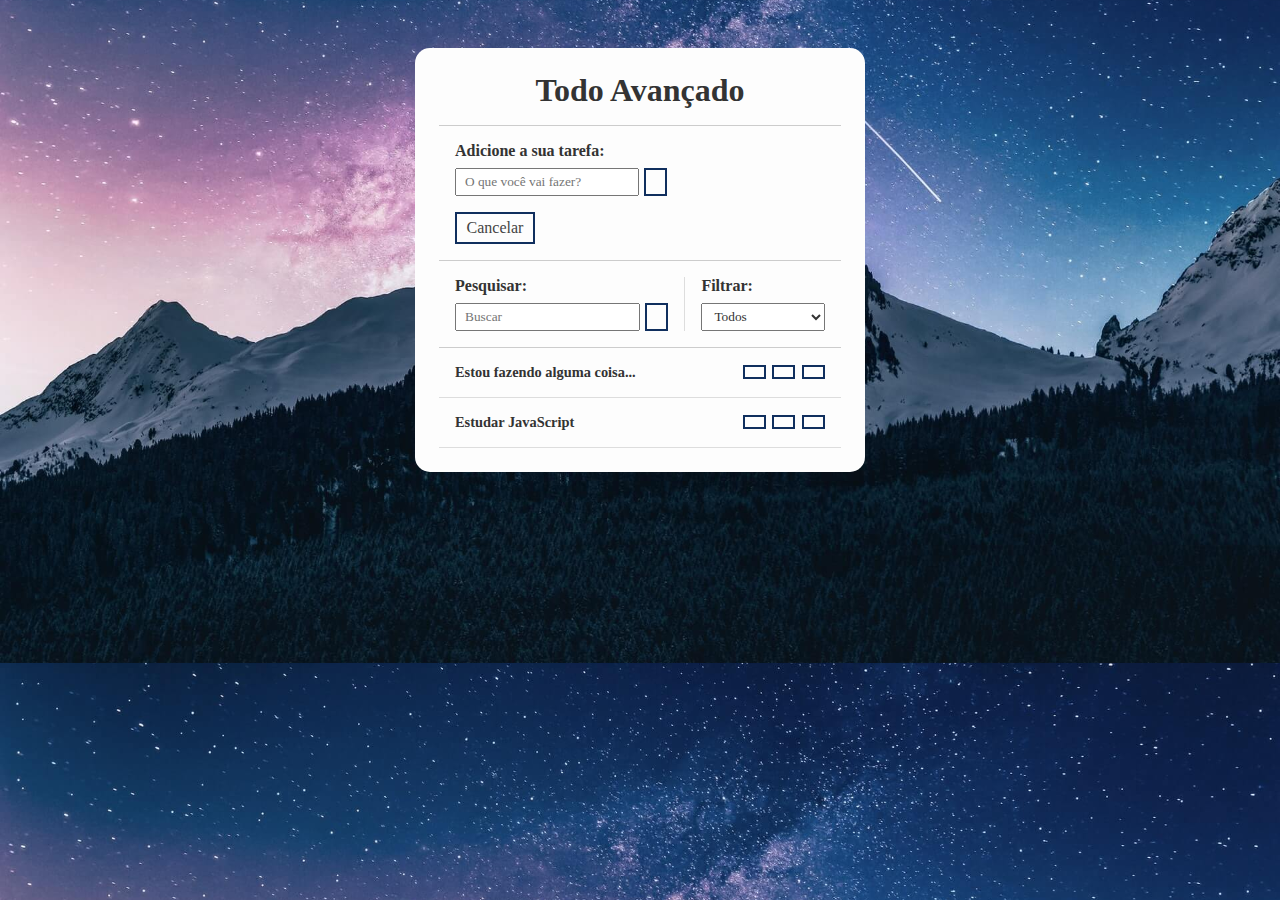
<file: page/index.html>
<!DOCTYPE html>
<html lang="pt-BR">
<head>
    <meta charset="UTF-8">
    <meta name="viewport" content="width=device-width, initial-scale=1.0">
    <title>To Do List</title>
    <link rel="stylesheet" href="./css/style.css">
    <!-- Font Awesome -->
    <link rel="stylesheet" href="https://cdnjs.cloudflare.com/ajax/libs/font-awesome/6.5.2/css/all.min.css" integrity="sha512-SnH5WK+bZxgPHs44uWIX+LLJAJ9/2PkPKZ5QiAj6Ta86w+fsb2TkcmfRyVX3pBnMFcV7oQPJkl9QevSCWr3W6A==" crossorigin="anonymous" referrerpolicy="no-referrer" />
    <script src="./js/scripts.js" defer></script>
</head>
<body>
    <div class="todo-container">
        <header>
            <h1>Todo Avançado</h1>
        </header>
        <form id="todo-form">
            <p>Adicione a sua tarefa:</p>
            <div class="form-control">
                <input type="text" id="todo-input" placeholder="O que você vai fazer?">
                <button type="submit">
                    <i class="fa-thing fa-plus"></i>
                </button>
            </div>
            <button id="cancel-edit-btn">Cancelar</button>
        </form>
        <form id="edit-form" class="hide">
            <p>Edite a sua tarefa:</p>
            <div class="form-control">
                <input type="text" id="edit-input">
                <button type="submit">
                    <i class="fa-solid fa-check-double"></i>
                </button>
            </div>
        </form>
        <div id="toolbar">
            <div id="search">
                <h4>Pesquisar:</h4>
                <form>
                    <input type="text" id="search-input" placeholder="Buscar">
                    <button id="erase-button">
                        <i class="fa-solid fa-delete-left"></i>
                    </button>
                </form>
            </div>
            <div id="filter">
                <h4>Filtrar:</h4>
                <select id="filter-select">
                    <option value="all">Todos</option>
                    <option value="done">Feitos</option>
                    <option value="todo">A fazer</option>
                </select>
            </div>
        </div>
        <div id="todo-list">
            <div class="todo">
                <h3>Estou fazendo alguma coisa...</h3>
                <button class="finish-todo">
                    <i class="fa-solid fa-check"></i>
                </button>
                <button class="edit-todo">
                    <i class="fa-solid fa-pen"></i>
                </button>
                <button class="remove-todo">
                    <i class="fa-solid fa-xmark"></i>
                </button>
            </div>
            <div class="todo">
                <h3>Estudar JavaScript</h3>
                <button class="finish-todo">
                    <i class="fa-solid fa-check"></i>
                </button>
                <button class="edit-todo">
                    <i class="fa-solid fa-pen"></i>
                </button>
                <button class="remove-todo">
                    <i class="fa-solid fa-xmark"></i>
                </button>
            </div>
        </div>
    </div>
</body>
</html>
</file>
<file: page/css/style.css>
/* Geral */
* {
  padding: 0;
  margin: 0;
  box-sizing: border-box;
  font-family: Verdana;
  color: #333;
}

body {
  background-image: url("../img/bg.jpg");
  background-position: center;
  background-size: cover;
}

button {
  background-color: #fdfdfd;
  color: #102f5e;
  border: 2px solid #102f5e;
  padding: 0.3rem 0.6rem;
  font-size: 1rem;
  cursor: pointer;
  display: flex;
  justify-content: center;
  align-items: center;
  transition: 0.4s;
}

button:hover {
  background-color: #102f5e;
}

button:hover > i {
  color: #fff;
}

button i {
  pointer-events: none;
  color: #102f5e;
  font-weight: bold;
}

input,
select {
  padding: 0.25rem 0.5rem;
}

.hide {
  display: none;
}

/* Todo Header */
.todo-container {
  max-width: 450px;
  margin: 3rem auto 0;
  background-color: #fdfdfd;
  padding: 1.5rem;
  border-radius: 15px;
}

.todo-container header {
  text-align: center;
  padding: 0 1rem 1rem;
  border-bottom: 1px solid #ccc;
}

/* Todo Form */
#todo-form,
#edit-form {
  padding: 1rem;
  border-bottom: 1px solid #ccc;
}

#todo-form p,
#edit-form p {
  margin-bottom: 0.5rem;
  font-weight: bold;
}

.form-control {
  display: flex;
}

.form-control input {
  margin-right: 0.3rem;
}

#cancel-edit-btn {
  margin-top: 1rem;
  color: #444;
}

/* Todo Toolbar */
#toolbar {
  padding: 1rem;
  border-bottom: 1px solid #ccc;
  display: flex;
}

#toolbar h4 {
  margin-bottom: 0.5rem;
}

#search {
  border-right: 1px solid #ddd;
  padding-right: 1rem;
  margin-right: 1rem;
  width: 65%;
  display: flex;
  flex-direction: column;
}

#search form {
  display: flex;
}

#search input {
  width: 100%;
  margin-right: 0.3rem;
}

#filter {
  width: 35%;
  display: flex;
  flex-direction: column;
}

#filter select {
  flex: 1;
}

/* Todo List */
.todo {
  display: flex;
  justify-content: space-around;
  align-items: center;
  padding: 1rem 1rem;
  border-bottom: 1px solid #ddd;
  transition: 0.3s;
}

.todo h3 {
  flex: 1;
  font-size: 0.9rem;
}

.todo button {
  margin-left: 0.4rem;
}

.done {
  background: #395169;
}

.done h3 {
  color: #fff;
  text-decoration: line-through;
  font-style: italic;
}
</file>
